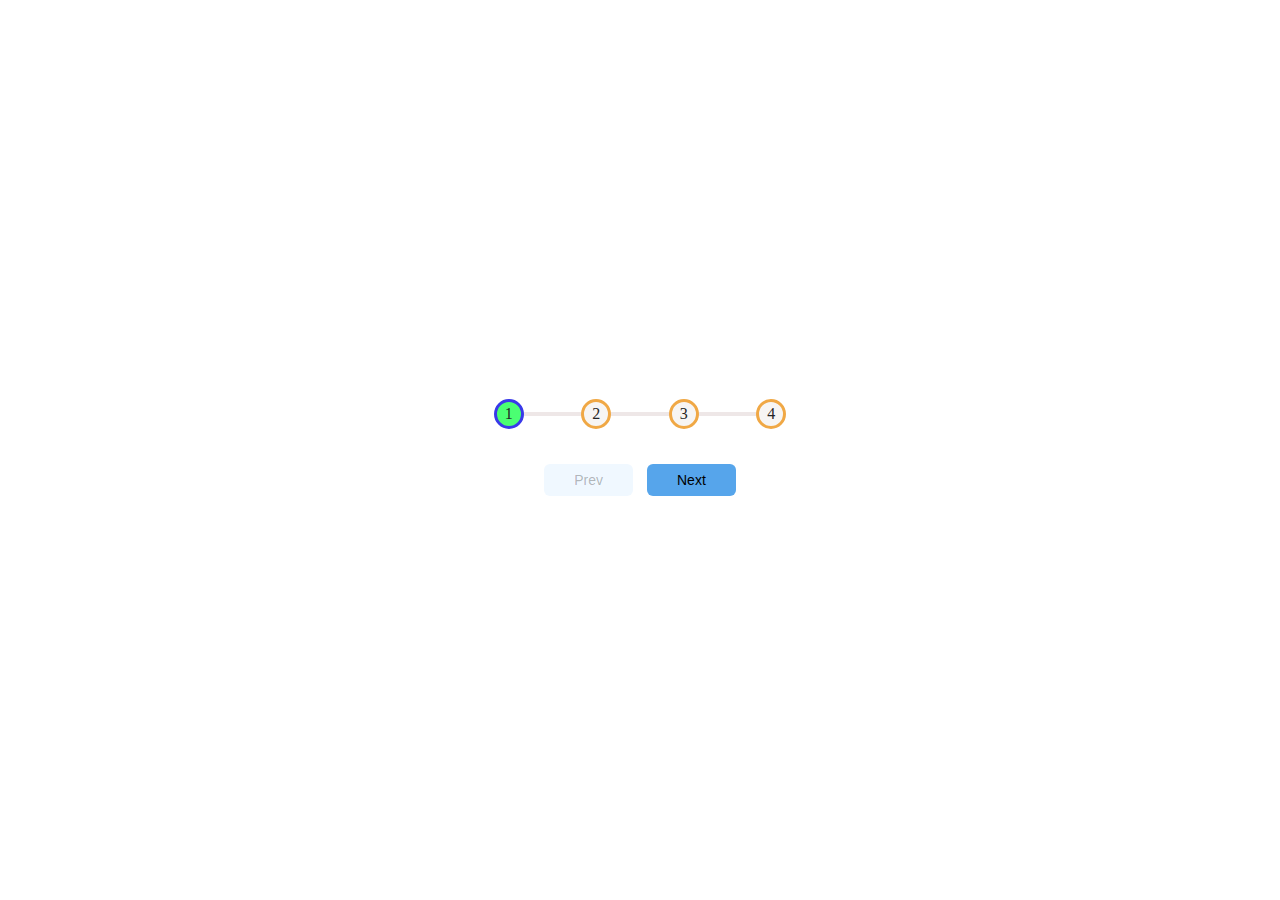
<file: Day2project/index.html>
<!DOCTYPE html>
<html lang="en">
<head>
    <meta charset="UTF-8">
    <meta http-equiv="X-UA-Compatible" content="IE=edge">
    <meta name="viewport" content="width=device-width, initial-scale=1.0">
    <link rel="stylesheet" href="style.css">
    <title>PROGRESS STEPS</title>
</head>
<body>
    <div class="container">
        <div class="progress-container">
            <div class="progress" id="progress"></div>
                <div class="circle active">1</div>
                <div class="circle ">2</div>
                <div class="circle ">3</div>
                <div class="circle ">4</div>
            
        </div>
        <button class="btn" id="prev" disabled>Prev</button>
        <button class="btn" id="next" >Next</button>
    </div>
    <script src="script.js"></script>
</body>
</html>
</file>
<file: Day2project/style.css>
*{
    box-sizing: border-box;
}



body{
    display: flex;
    justify-content: center;
    align-items: center;
    height: 100vh;
    overflow: hidden;
    margin: 0;
}

.container{
    text-align: center;
}

.progress-container{
    display: flex;
    justify-content: space-around;
    position: relative;
    margin-bottom: 30px;
    max-width: 100%;
    width: 350px;
}

.progress-container::before{
    content: '';
    background-color: rgb(238, 231, 231);
    position: absolute;
    width: 74%;
    height: 4px;
   
    top:50%;
    transform: translateY(-50%);
    z-index: -1;
    
}


.progress{
    background-color: rgb(25, 25, 253);
    position: absolute;
    width: 0%;
    height: 4px;

    left:10%;
    top:50%;
    transform: translateY(-50%);
    z-index: -1;
    transition: 0.4s ease;
}

.circle{
    background-color: rgb(247, 245, 243);
    color: rgb(37, 37, 37);
    border-radius: 50%;
    height: 30px;
    width: 30px;
    display: flex;
    align-items: center;
    justify-content: center;
    border: 3px solid rgb(240, 168, 69);
    transition: .4s ease;
}

.circle.active{
    border-color: rgb(57, 57, 233);
    background-color: rgb(75, 255, 114);
    
}

.btn{
    background-color: rgb(86, 165, 235);
    border: 0;
    border-radius: 6px;
    cursor: pointer;
    padding: 8px 30px;
    margin: 5px;
    font-size: 14px;
}

.btn:active{
    transform: scale(0.98);

}

.btn:focus{
    outline:0;
}

.btn:disabled{
    background-color: aliceblue;
    cursor: not-allowed;
}
</file>
